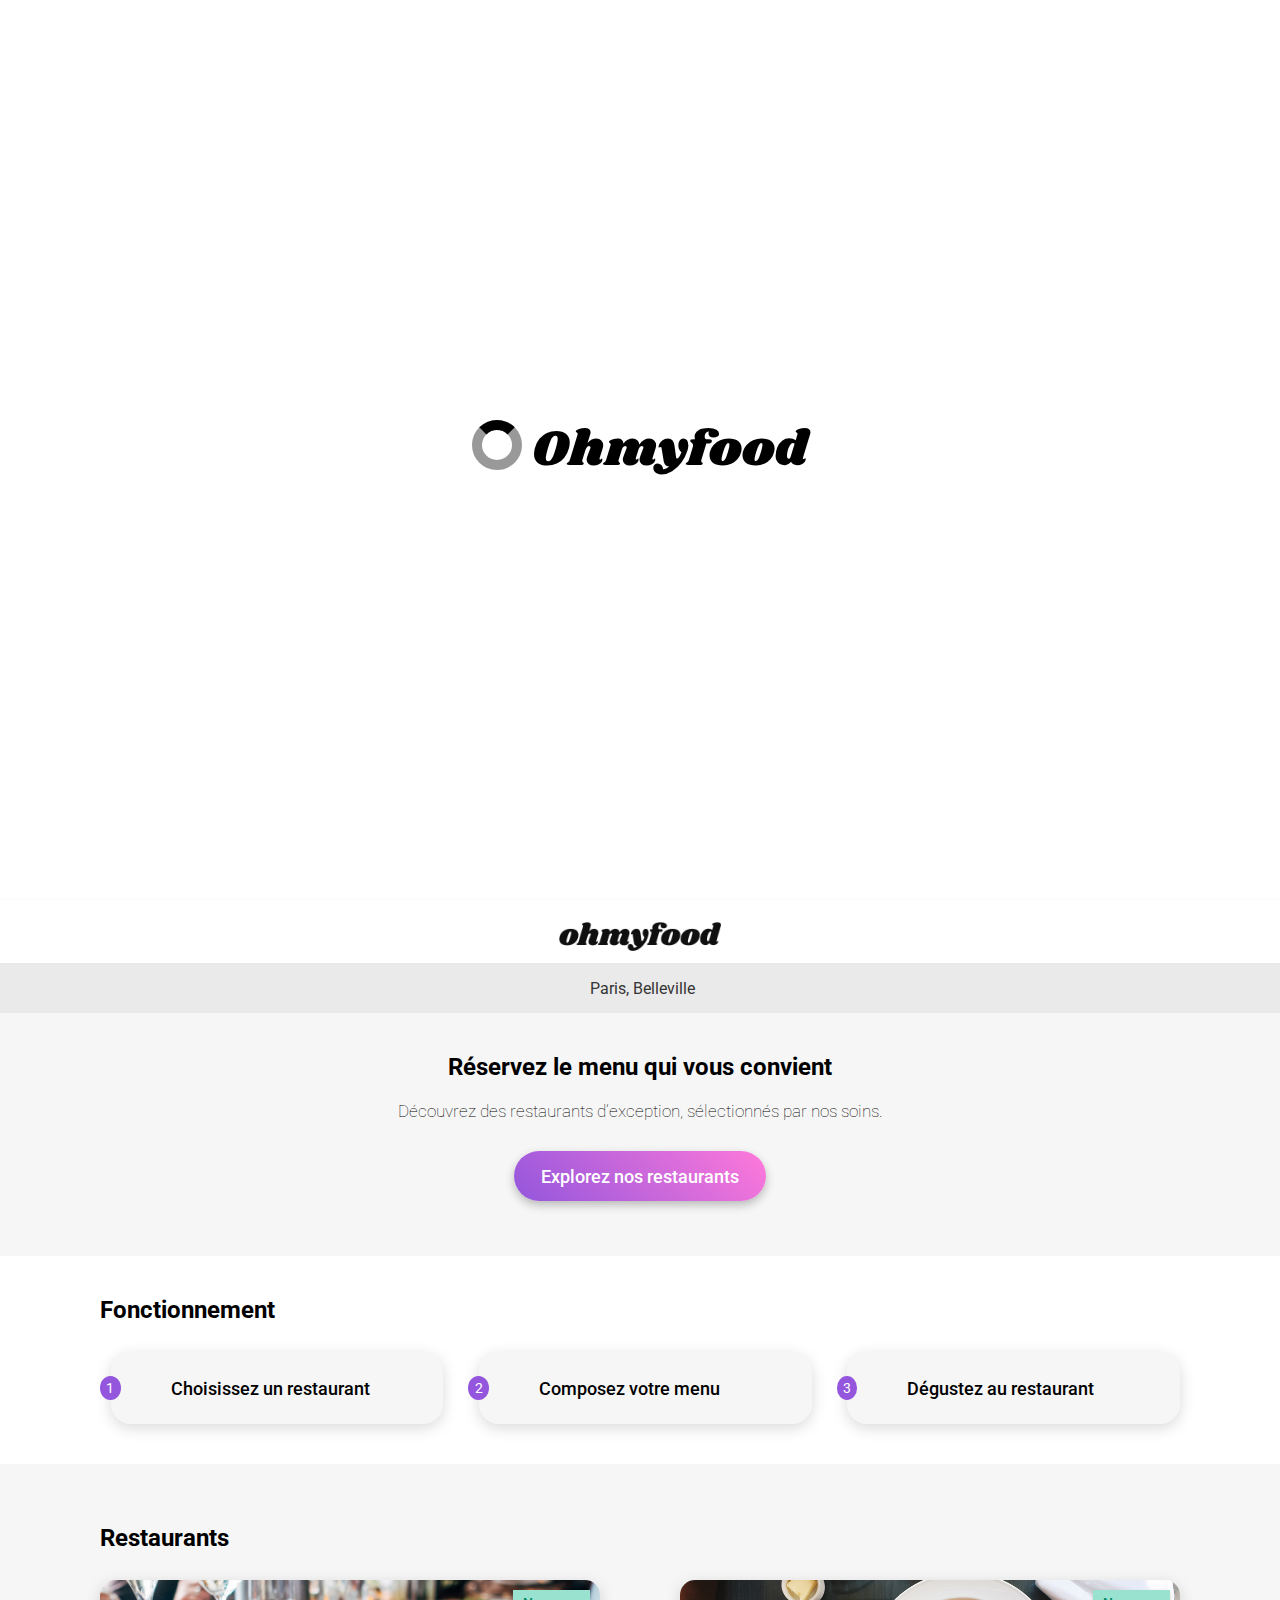
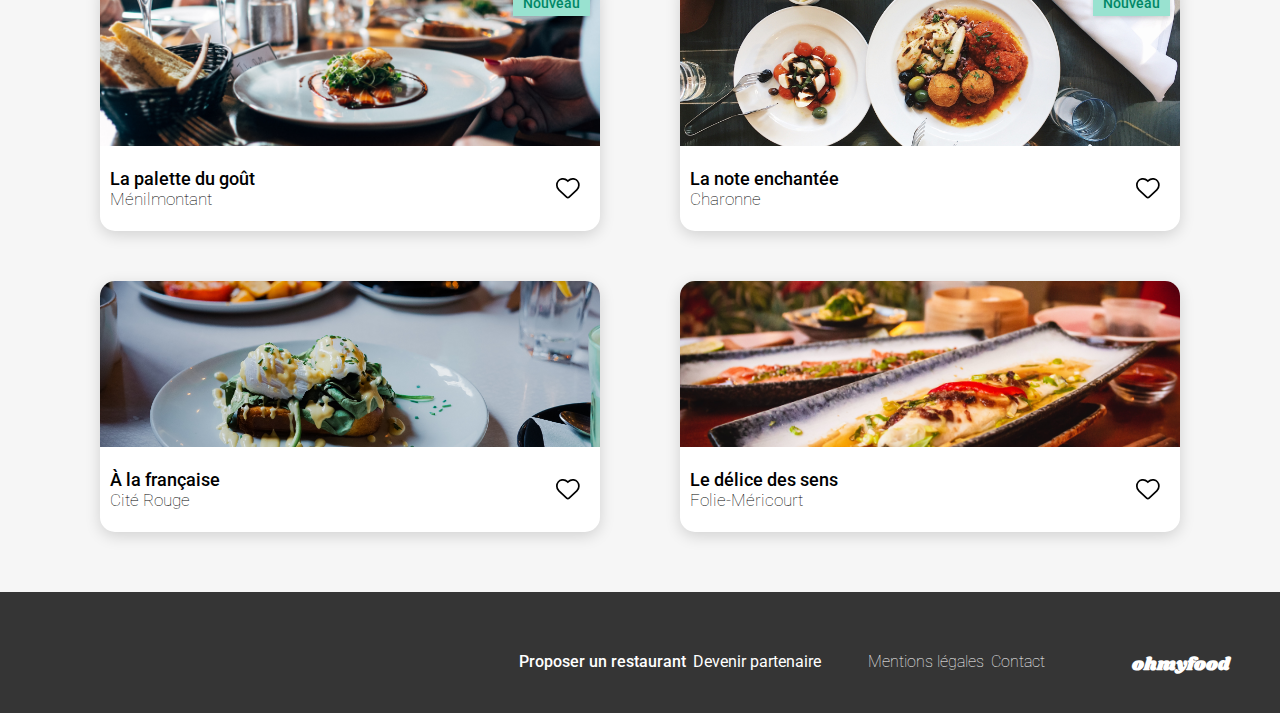
<file: index.html>
<!DOCTYPE html>
<html lang="en">
<head>
    <meta charset="UTF-8">
    <meta name="viewport" content="width=device-width, initial-scale=1.0">
    <title>Accueil Ohmyfood</title>
    <link rel="preconnect" href="https://fonts.googleapis.com">
    <link rel="preconnect" href="https://fonts.gstatic.com" crossorigin>
    <link href="https://fonts.googleapis.com/css2?family=Roboto:wght@300;500;700&family=Shrikhand&display=swap" rel="stylesheet">
    <link href="assets/css/style.css" rel="stylesheet">
    <link rel="stylesheet" href="https://cdnjs.cloudflare.com/ajax/libs/font-awesome/6.2.1/css/all.min.css"
    integrity="sha512-MV7K8+y+gLIBoVD59lQIYicR65iaqukzvf/nwasF0nqhPay5w/9lJmVM2hMDcnK1OnMGCdVK+iQrJ7lzPJQd1w=="
    crossorigin="anonymous" referrerpolicy="no-referrer">
</head>
<body class="main-container">

    <div class="loader-box fadeout">
        <span class="loader"></span>
        Ohmyfood
    </div>

    <header class="header-ohmyfood">
        <img src="assets/images/logo/ohmyfood.png" alt="Le logo de Ohmyfood" class="logo">
    </header>

    <main>
        <section class="research-and-advertising">
            <div class="location">
                <i class="fa-solid fa-location-dot"></i>
                <form action="#" method="GET">
                    <input class="input-location" type="text" name="location" id="location" placeholder="Paris, Belleville">
                </form>
            </div>
            <div class="advertising">
                <h1 class="advertising-title">
                    Réservez le menu qui vous convient
                </h1>
                <p class="advertising-paragraph">
                    Découvrez des restaurants d’exception, sélectionnés par nos soins.
                </p>
                <button class="big-button">
                    Explorez nos restaurants
                </button>
            </div>
        </section>
        <div class="fonctionnement">
            <section class="fonctionnement-box">
                <h2 class="fonctionnement-title">
                    Fonctionnement
                </h2>
                <div class="fonctionnement-cards">
                    <div class="fonctionnement-card">
                        <div class="fonctionnement-card-number">1</div>
                        <div class="fonctionnement-card-content">
                            <i class="fa-solid fa-mobile-screen-button fonctionnement-icon"></i>
                            <p>Choisissez un restaurant</p>
                        </div>
                    </div>
                    <div class="fonctionnement-card">
                        <div class="fonctionnement-card-number">2</div>
                        <div class="fonctionnement-card-content">
                            <i class="fa-solid fa-list fonctionnement-icon"></i>
                            <p>Composez votre menu</p>
                        </div>
                    </div>
                    <div class="fonctionnement-card">
                        <div class="fonctionnement-card-number">3</div>
                        <div class="fonctionnement-card-content">
                            <i class="fa-solid fa-store fonctionnement-icon"></i>
                            <p>Dégustez au restaurant</p>
                        </div>
                    </div>
                </div>
            </section>
        </div>
        <section class="restaurants">
            <div class="restaurants-box ">
                <h2 class="restaurants-title">Restaurants</h2>
            <div class="restaurants-cards">
                <article>
                    <a href="restaurants/la_palette_du_gout.html" class="restaurant-card">
                        <div class="restaurant-card-sup">
                            <img src="assets/images/restaurants/jay-wennington.jpg" alt="La photo d'un joli plat gastronomique avec du saumon" class="restaurant-card-sup-img">
                            <div class="restaurant-card-sup-button small-button">Nouveau</div>
                        </div>
                        <div class="restaurant-card-sub">
                            <div>
                                <h3>La palette du goût</h3>
                                <p>Ménilmontant</p>
                            </div>
                            <svg class="favorite" xmlns="http://www.w3.org/2000/svg" height="1em" viewBox="-20 0 552 512"><!--! Font Awesome Free 6.4.2 by @fontawesome - https://fontawesome.com License - https://fontawesome.com/license (Commercial License) Copyright 2023 Fonticons, Inc. --><path d="M47.6 300.4L228.3 469.1c7.5 7 17.4 10.9 27.7 10.9s20.2-3.9 27.7-10.9L464.4 300.4c30.4-28.3 47.6-68 47.6-109.5v-5.8c0-69.9-50.5-129.5-119.4-141C347 36.5 300.6 51.4 268 84L256 96 244 84c-32.6-32.6-79-47.5-124.6-39.9C50.5 55.6 0 115.2 0 185.1v5.8c0 41.5 17.2 81.2 47.6 109.5z"/></svg>
                        </div>
                    </a>
                </article>
                <article>
                    <a href="restaurants/la_note_enchantee.html" class="restaurant-card">
                        <div class="restaurant-card-sup">
                            <img src="assets/images/restaurants/stil.jpg" alt="La photo d'un joli plat gastronomique en sauce vu du dessus avec des pommes de terre" class="restaurant-card-sup-img">
                            <div class="restaurant-card-sup-button small-button">Nouveau</div>
                        </div>
                        <div class="restaurant-card-sub">
                            <div>
                                <h3>La note enchantée</h3>
                                <p>Charonne</p>
                            </div>
                            <svg class="favorite" xmlns="http://www.w3.org/2000/svg" height="1em" viewBox="-20 0 552 512"><!--! Font Awesome Free 6.4.2 by @fontawesome - https://fontawesome.com License - https://fontawesome.com/license (Commercial License) Copyright 2023 Fonticons, Inc. --><path d="M47.6 300.4L228.3 469.1c7.5 7 17.4 10.9 27.7 10.9s20.2-3.9 27.7-10.9L464.4 300.4c30.4-28.3 47.6-68 47.6-109.5v-5.8c0-69.9-50.5-129.5-119.4-141C347 36.5 300.6 51.4 268 84L256 96 244 84c-32.6-32.6-79-47.5-124.6-39.9C50.5 55.6 0 115.2 0 185.1v5.8c0 41.5 17.2 81.2 47.6 109.5z"/></svg>
                        </div>
                    </a>
                </article>
                <article>
                    <a href="restaurants/a_la_francaise.html" class="restaurant-card">
                        <div class="restaurant-card-sup">
                            <img src="assets/images/restaurants/toa-heftiba.jpg" alt="La photo d'un joli plat gastronomique avec des toasts et oeufs benedict" class="restaurant-card-sup-img">
                        </div>
                        <div class="restaurant-card-sub">
                            <div>
                                <h3>À la française</h3>
                                <p>Cité Rouge</p>
                            </div>
                            <svg class="favorite" xmlns="http://www.w3.org/2000/svg" height="1em" viewBox="-20 0 552 512"><!--! Font Awesome Free 6.4.2 by @fontawesome - https://fontawesome.com License - https://fontawesome.com/license (Commercial License) Copyright 2023 Fonticons, Inc. --><path d="M47.6 300.4L228.3 469.1c7.5 7 17.4 10.9 27.7 10.9s20.2-3.9 27.7-10.9L464.4 300.4c30.4-28.3 47.6-68 47.6-109.5v-5.8c0-69.9-50.5-129.5-119.4-141C347 36.5 300.6 51.4 268 84L256 96 244 84c-32.6-32.6-79-47.5-124.6-39.9C50.5 55.6 0 115.2 0 185.1v5.8c0 41.5 17.2 81.2 47.6 109.5z"/></svg>
                        </div>
                    </a>
                </article>
                <article>
                    <a href="restaurants/le_delice_des_sens.html" class="restaurant-card">
                        <div class="restaurant-card-sup">
                            <img src="assets/images/restaurants/louis-hansel.jpg" alt="La photo d'un joli plat gastronomique asiatique en sauce avec du poisson" class="restaurant-card-sup-img">
                        </div>
                        <div class="restaurant-card-sub">
                            <div>
                                <h3>Le délice des sens</h3>
                                <p>Folie-Méricourt</p>
                            </div>
                            <svg class="favorite" xmlns="http://www.w3.org/2000/svg" height="1em" viewBox="-20 0 552 512"><!--! Font Awesome Free 6.4.2 by @fontawesome - https://fontawesome.com License - https://fontawesome.com/license (Commercial License) Copyright 2023 Fonticons, Inc. --><path d="M47.6 300.4L228.3 469.1c7.5 7 17.4 10.9 27.7 10.9s20.2-3.9 27.7-10.9L464.4 300.4c30.4-28.3 47.6-68 47.6-109.5v-5.8c0-69.9-50.5-129.5-119.4-141C347 36.5 300.6 51.4 268 84L256 96 244 84c-32.6-32.6-79-47.5-124.6-39.9C50.5 55.6 0 115.2 0 185.1v5.8c0 41.5 17.2 81.2 47.6 109.5z"/></svg>
                        </div>
                    </a>
                </article>
            </div>
            </div>
        </section>
    </main>

    <footer class="footer-ohmyfood">
        <h2 class="footer-title">ohmyfood</h2>
        <ul class="footer-ul-partnership">
            <li class="footer-ul-partnership-li">
                <i class="fa-solid fa-utensils footer-icon"></i>
                Proposer un restaurant
            </li>
            <li>
                <i class="fa-solid fa-handshake-angle footer-icon"></i>
                Devenir partenaire
            </li>
        </ul>
        <ul class="footer-ul-official">
            <li>Mentions légales</li>
            <li><a href="mailto:contact@ohmyfood.com">Contact</a></li>
        </ul>
    </footer>
</body>
</html>
</file>
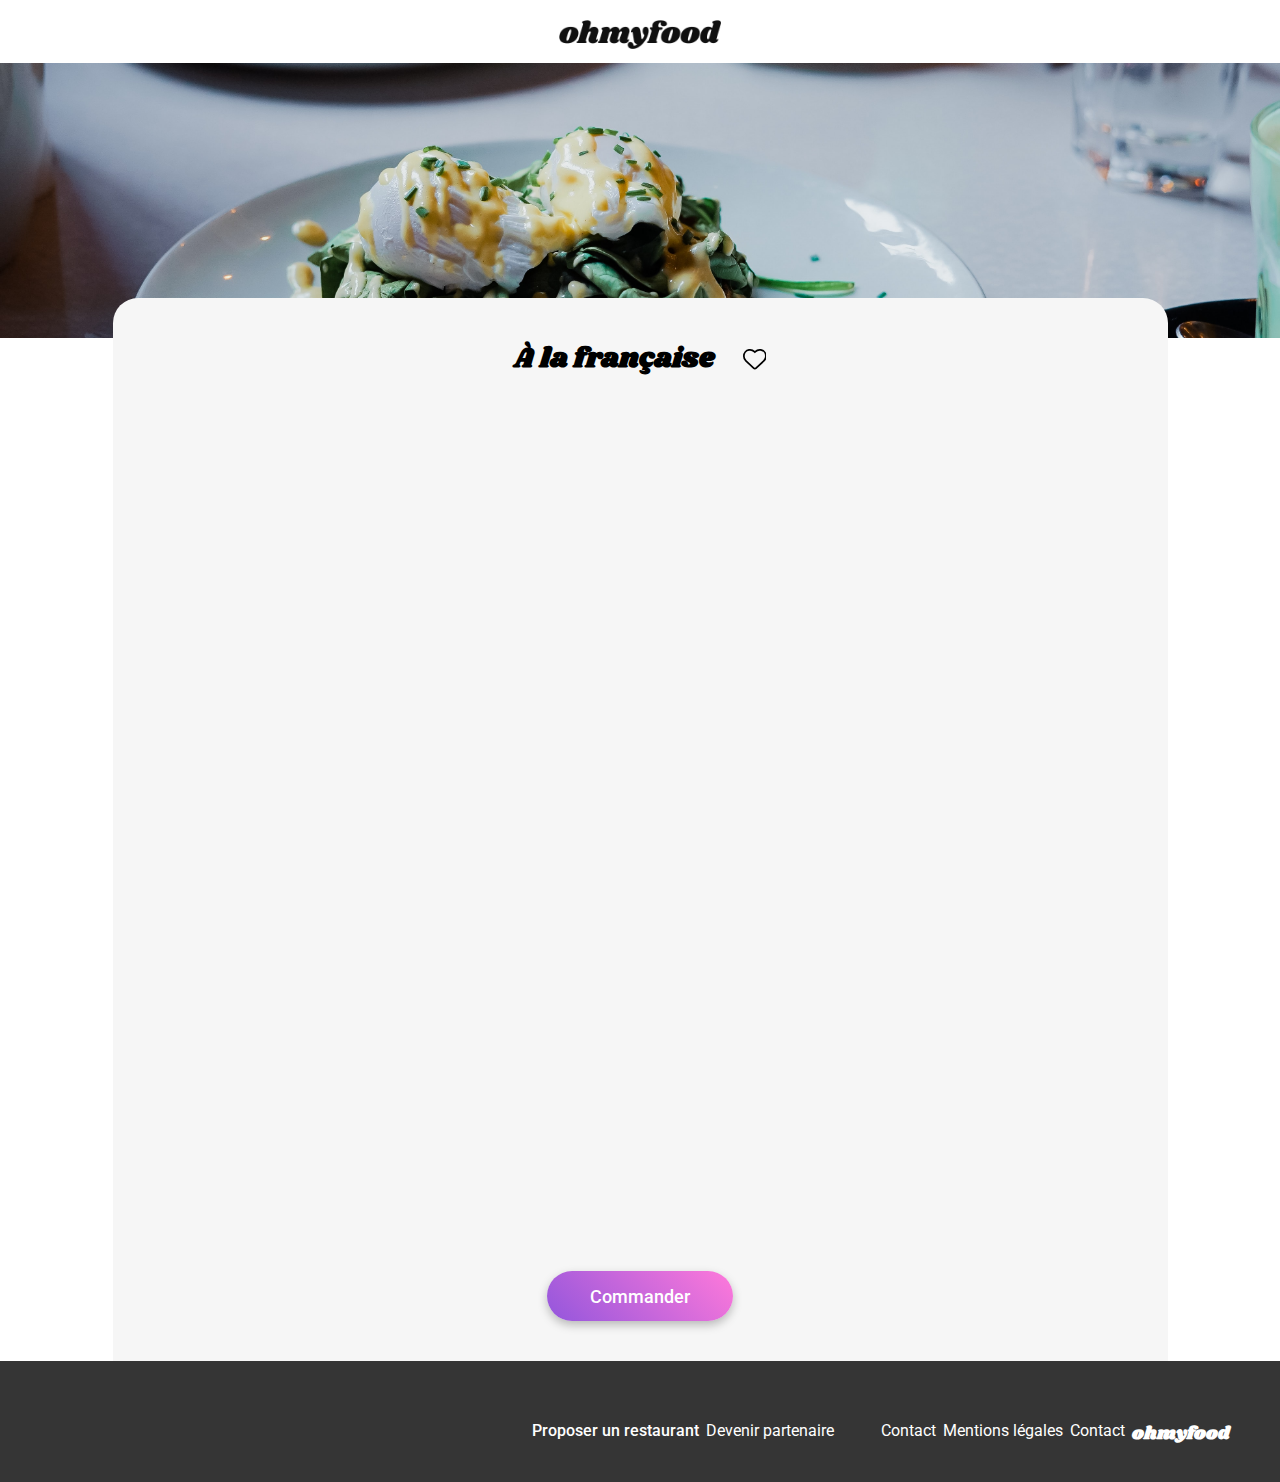
<file: restaurants/a_la_francaise.html>
<!DOCTYPE html>
<html lang="en">
<head>
    <meta charset="UTF-8">
    <meta name="viewport" content="width=device-width, initial-scale=1.0">
    <title>À la française - Carte</title>
    <link rel="preconnect" href="https://fonts.googleapis.com">
    <link rel="preconnect" href="https://fonts.gstatic.com" crossorigin>
    <link href="https://fonts.googleapis.com/css2?family=Roboto:wght@300;500;700&family=Shrikhand&display=swap" rel="stylesheet">
    <link href="../assets/css/style.css" rel="stylesheet">
    <link rel="stylesheet" href="https://cdnjs.cloudflare.com/ajax/libs/font-awesome/6.2.1/css/all.min.css"
    integrity="sha512-MV7K8+y+gLIBoVD59lQIYicR65iaqukzvf/nwasF0nqhPay5w/9lJmVM2hMDcnK1OnMGCdVK+iQrJ7lzPJQd1w=="
    crossorigin="anonymous" referrerpolicy="no-referrer">
</head>
<body class="main-container">
    <header class="header-ohmyfood">
        <a href="../index.html">
            <i class="fa-solid fa-arrow-left header-arrow"></i>
        </a>
        <div class="logo-part">
            <img src="../assets/images/logo/ohmyfood.png" alt="Le logo de Ohmyfood" class="logo-restaurant">
        </div>
    </header>

    <img class="restaurant-cart-banner" src="../assets/images/restaurants/toa-heftiba.jpg" alt="La photo d'un joli plat gastronomique avec des toasts et oeufs benedict">

    <section class="restaurant-cart-menu">
        <div class="restaurant-cart-menu-title-and-choice">
            <h1 class="restaurant-cart-menu-title">À la française</h1>
            <svg class="favorite" xmlns="http://www.w3.org/2000/svg" height="1em" viewBox="-20 0 552 512"><!--! Font Awesome Free 6.4.2 by @fontawesome - https://fontawesome.com License - https://fontawesome.com/license (Commercial License) Copyright 2023 Fonticons, Inc. --><path d="M47.6 300.4L228.3 469.1c7.5 7 17.4 10.9 27.7 10.9s20.2-3.9 27.7-10.9L464.4 300.4c30.4-28.3 47.6-68 47.6-109.5v-5.8c0-69.9-50.5-129.5-119.4-141C347 36.5 300.6 51.4 268 84L256 96 244 84c-32.6-32.6-79-47.5-124.6-39.9C50.5 55.6 0 115.2 0 185.1v5.8c0 41.5 17.2 81.2 47.6 109.5z"/></svg>
        </div>
        <section class="restaurant-cart-menu-section fadein1">
            <h2 class="restaurant-cart-menu-section-title">Entrées</h2>
            <article class="restaurant-cart-menu-article-and-checking">
                <div class="restaurant-cart-menu-article">
                    <h3 class="small-title">Tartare de poulpe acidulé</h3>
                    <div class="restaurant-cart-menu-article-sub">
                        <p class="subcoment-cart">Aux zestes d'orange</p>
                        <p class="price">25€</p>
                    </div>
                </div>
                <div class="checking">
                    <i class="fa-solid fa-circle-check checking"></i>
                </div>
            </article>
            <article class="restaurant-cart-menu-article-and-checking">
                <div class="restaurant-cart-menu-article">
                    <h3 class="small-title">Velouté de légumes d'antan</h3>
                    <div class="restaurant-cart-menu-article-sub">
                        <p class="subcoment-cart">Carotte, panais, topinambour</p>
                        <p class="price">35€</p>
                    </div>
                </div>
                <div class="checking">
                    <i class="fa-solid fa-circle-check checking"></i>
                </div>
            </article>
            <article class="restaurant-cart-menu-article-and-checking">
                <div class="restaurant-cart-menu-article">
                    <h3 class="small-title">Soupe à l'oignon</h3>
                    <div class="restaurant-cart-menu-article-sub">
                        <p class="subcoment-cart">Revisitée</p>
                        <p class="price">20€</p>
                    </div>
                </div>
                <div class="checking">
                    <i class="fa-solid fa-circle-check checking"></i>
                </div>
            </article>
        </section>
        <section class="restaurant-cart-menu-section fadein2">
            <h2 class="restaurant-cart-menu-section-title">Plats</h2>
            <article class="restaurant-cart-menu-article-and-checking">
                <div class="restaurant-cart-menu-article">
                    <h3 class="small-title">Coquilles Saint-Jacques</h3>
                    <div class="restaurant-cart-menu-article-sub">
                        <p class="subcoment-cart">Accompagnées d'une purée de panais</p>
                        <p class="price">40€</p>
                    </div>
                </div>
                <div class="checking">
                    <i class="fa-solid fa-circle-check checking"></i>
                </div>
            </article>
            <article class="restaurant-cart-menu-article-and-checking">
                <div class="restaurant-cart-menu-article">
                    <h3 class="small-title">Magret de canard</h3>
                    <div class="restaurant-cart-menu-article-sub">
                        <p class="subcoment-cart">Et parmentier de pommes de terre</p>
                        <p class="price">35€</p>
                    </div>
                </div>
                <div class="checking">
                    <i class="fa-solid fa-circle-check checking"></i>
                </div>
            </article>
            <article class="restaurant-cart-menu-article-and-checking">
                <div class="restaurant-cart-menu-article">
                    <h3 class="small-title">Pigeonneau d'Ille-et-Vilaine</h3>
                    <div class="restaurant-cart-menu-article-sub">
                        <p class="subcoment-cart">Sur son lit de gnocchis aux légumes</p>
                        <p class="price">44€</p>
                    </div>
                </div>
                <div class="checking">
                    <i class="fa-solid fa-circle-check checking"></i>
                </div>
            </article>
        </section>
        <section class="restaurant-cart-menu-section fadein3">
            <h2 class="restaurant-cart-menu-section-title">Desserts</h2>
            <article class="restaurant-cart-menu-article-and-checking">
                <div class="restaurant-cart-menu-article">
                    <h3 class="small-title">Pétales de violettes glacés</h3>
                    <div class="restaurant-cart-menu-article-sub">
                        <p class="subcoment-cart">Et purée de noisettes</p>
                        <p class="price">18€</p>
                    </div>
                </div>
                <div class="checking">
                    <i class="fa-solid fa-circle-check checking"></i>
                </div>
            </article>
            <article class="restaurant-cart-menu-article-and-checking">
                <div class="restaurant-cart-menu-article">
                    <h3 class="small-title">Fondant au chocolat</h3>
                    <div class="restaurant-cart-menu-article-sub">
                        <p class="subcoment-cart">Revisité</p>
                        <p class="price">22€</p>
                    </div>
                </div>
                <div class="checking">
                    <i class="fa-solid fa-circle-check checking"></i>
                </div>
            </article>
            <article class="restaurant-cart-menu-article-and-checking">
                <div class="restaurant-cart-menu-article">
                    <h3 class="small-title">Millefeuille croustillant</h3>
                    <div class="restaurant-cart-menu-article-sub">
                        <p class="subcoment-cart">Myrtilles et pâte d'amande</p>
                        <p class="price">23€</p>
                    </div>
                </div>
                <div class="checking">
                    <i class="fa-solid fa-circle-check checking"></i>
                </div>
            </article>
        </section>
        <button class="big-button restaurant-cart-menu-big-button">Commander</button>
    </section>

    <footer class="footer-ohmyfood">
        <h2 class="footer-title">ohmyfood</h2>
        <ul class="footer-ul-partnership">
            <li class="footer-ul-partnership-li">
                <i class="fa-solid fa-utensils footer-icon"></i>
                Proposer un restaurant
            </li>
            <li>
                <i class="fa-solid fa-handshake-angle footer-icon"></i>
                Devenir partenaire
            </li>
        </ul>
        <li><a href="mailto:contact@ohmyfood.com">Contact</a></li>
            <li>Mentions légales</li>
            <li>Contact</li>
        </ul>
    </footer>
</body>
</html>
</file>
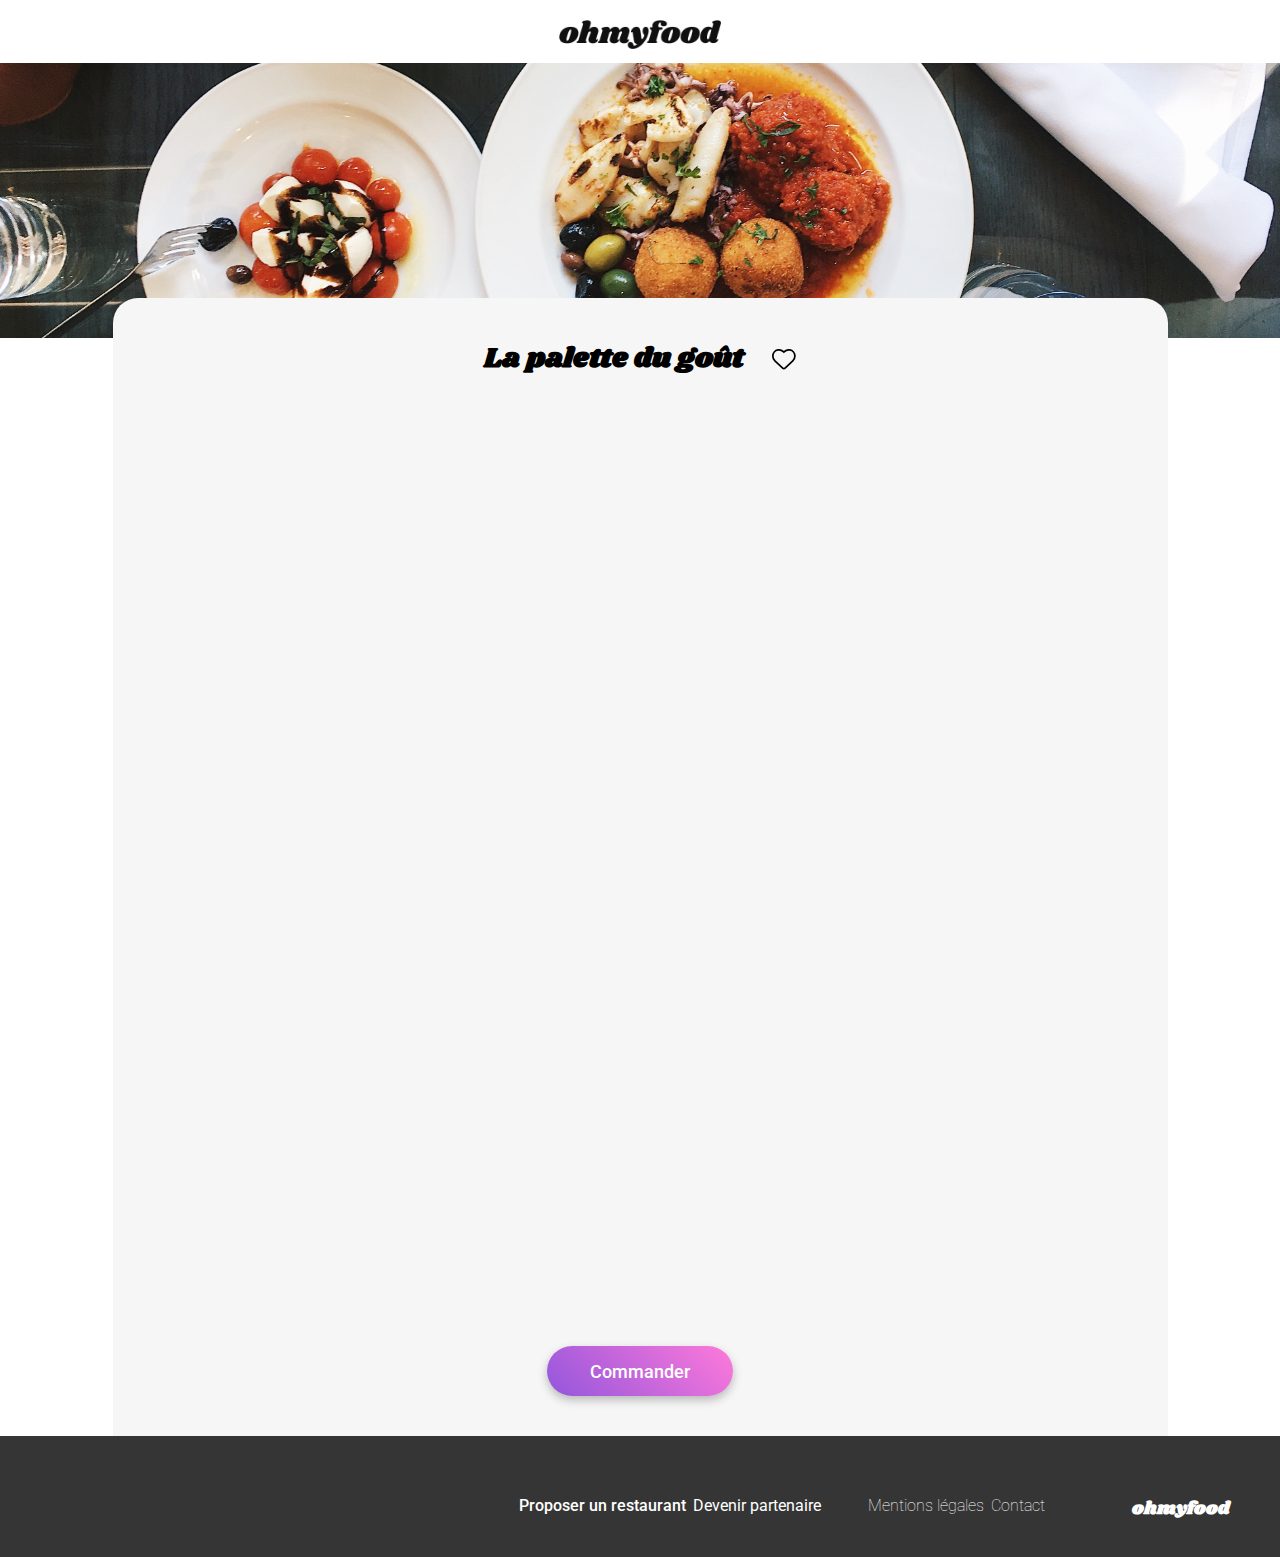
<file: restaurants/la_note_enchantee.html>
<!DOCTYPE html>
<html lang="en">
<head>
    <meta charset="UTF-8">
    <meta name="viewport" content="width=device-width, initial-scale=1.0">
    <title>La note enchantée - Carte</title>
    <link rel="preconnect" href="https://fonts.googleapis.com">
    <link rel="preconnect" href="https://fonts.gstatic.com" crossorigin>
    <link href="https://fonts.googleapis.com/css2?family=Roboto:wght@300;500;700&family=Shrikhand&display=swap" rel="stylesheet">
    <link href="../assets/css/style.css" rel="stylesheet">
    <link rel="stylesheet" href="https://cdnjs.cloudflare.com/ajax/libs/font-awesome/6.2.1/css/all.min.css"
    integrity="sha512-MV7K8+y+gLIBoVD59lQIYicR65iaqukzvf/nwasF0nqhPay5w/9lJmVM2hMDcnK1OnMGCdVK+iQrJ7lzPJQd1w=="
    crossorigin="anonymous" referrerpolicy="no-referrer">
</head>
<body class="main-container">
    <header class="header-ohmyfood">
        <a href="../index.html">
            <i class="fa-solid fa-arrow-left header-arrow"></i>
        </a>
        <div class="logo-part">
            <img src="../assets/images/logo/ohmyfood.png" alt="Le logo de Ohmyfood" class="logo-restaurant">
        </div>
    </header>

    <img class="restaurant-cart-banner" src="../assets/images/restaurants/stil.jpg" alt="La photo d'un joli plat gastronomique en sauce vu du dessus avec des pommes de terre">

    <section class="restaurant-cart-menu">
        <div class="restaurant-cart-menu-title-and-choice">
            <h1 class="restaurant-cart-menu-title">La palette du goût</h1>
            <svg class="favorite" xmlns="http://www.w3.org/2000/svg" height="1em" viewBox="-20 0 552 512"><!--! Font Awesome Free 6.4.2 by @fontawesome - https://fontawesome.com License - https://fontawesome.com/license (Commercial License) Copyright 2023 Fonticons, Inc. --><path d="M47.6 300.4L228.3 469.1c7.5 7 17.4 10.9 27.7 10.9s20.2-3.9 27.7-10.9L464.4 300.4c30.4-28.3 47.6-68 47.6-109.5v-5.8c0-69.9-50.5-129.5-119.4-141C347 36.5 300.6 51.4 268 84L256 96 244 84c-32.6-32.6-79-47.5-124.6-39.9C50.5 55.6 0 115.2 0 185.1v5.8c0 41.5 17.2 81.2 47.6 109.5z"/></svg>
        </div>
        <section class="restaurant-cart-menu-section fadein1">
            <h2 class="restaurant-cart-menu-section-title">Entrées</h2>
            <article class="restaurant-cart-menu-article-and-checking">
                <div class="restaurant-cart-menu-article">
                    <h3 class="small-title">Ravioles de foie gras</h3>
                    <div class="restaurant-cart-menu-article-sub">
                        <p class="subcoment-cart">Accompagnées de leur crème à la truffe</p>
                        <p class="price">25€</p>
                    </div>
                </div>
                <div class="checking">
                    <i class="fa-solid fa-circle-check checking"></i>
                </div>
            </article>
            <article class="restaurant-cart-menu-article-and-checking">
                <div class="restaurant-cart-menu-article">
                    <h3 class="small-title">Caviar osciètre</h3>
                    <div class="restaurant-cart-menu-article-sub">
                        <p class="subcoment-cart">Sur blini à la farine de blé noir</p>
                        <p class="price">35€</p>
                    </div>
                </div>
                <div class="checking">
                    <i class="fa-solid fa-circle-check checking"></i>
                </div>    
            </article>
            <article class="restaurant-cart-menu-article-and-checking">
                <div class="restaurant-cart-menu-article">
                    <h3 class="small-title">Homard et espuma de potiron</h3>
                    <div class="restaurant-cart-menu-article-sub">
                        <p class="subcoment-cart">Marinés aux zestes d'orange</p>
                        <p class="price">20€</p>
                    </div>
                </div>
                <div class="checking">
                    <i class="fa-solid fa-circle-check checking"></i>
                </div>
            </article>
            <article class="restaurant-cart-menu-article-and-checking">
                <div class="restaurant-cart-menu-article">
                    <h3 class="small-title">Foie gras de canard cuit entier</h3>
                    <div class="restaurant-cart-menu-article-sub">
                        <p class="subcoment-cart">Confiture de figue et pain toasté</p>
                        <p class="price">35€</p>
                    </div>
                </div>
                <div class="checking">
                    <i class="fa-solid fa-circle-check checking"></i>
                </div>
            </article>
        </section>
        <section class="restaurant-cart-menu-section fadein2">
            <h2 class="restaurant-cart-menu-section-title">Plats</h2>
            <article class="restaurant-cart-menu-article-and-checking">
                <div class="restaurant-cart-menu-article">
                    <h3 class="small-title">Noix de coquilles Saint-Jacques</h3>
                    <div class="restaurant-cart-menu-article-sub">
                        <p class="subcoment-cart">Sur lit de purée de céleri-rave</p>
                        <p class="price">40€</p>
                    </div>
                </div>
                <div class="checking">
                    <i class="fa-solid fa-circle-check checking"></i>
                </div>
            </article>
            <article class="restaurant-cart-menu-article-and-checking">
                <div class="restaurant-cart-menu-article">
                    <h3 class="small-title">Langoustine poêlée</h3>
                    <div class="restaurant-cart-menu-article-sub">
                        <p class="subcoment-cart">Purée de patate douce</p>
                        <p class="price">35€</p>
                    </div>
                </div>
                <div class="checking">
                    <i class="fa-solid fa-circle-check checking"></i>
                </div>
            </article>
            <article class="restaurant-cart-menu-article-and-checking">
                <div class="restaurant-cart-menu-article">
                    <h3 class="small-title">Mijoté de queue de bœuf</h3>
                    <div class="restaurant-cart-menu-article-sub">
                        <p class="subcoment-cart">Et riz sauvage aux zestes de citron</p>
                        <p class="price">44€</p>
                    </div>
                </div>
                <div class="checking">
                    <i class="fa-solid fa-circle-check checking"></i>
                </div>
            </article>
        </section>
        <section class="restaurant-cart-menu-section fadein3">
            <h2 class="restaurant-cart-menu-section-title">Desserts</h2>
            <article class="restaurant-cart-menu-article-and-checking">
                <div class="restaurant-cart-menu-article">
                    <h3 class="small-title">Macaron noisette et chocolat</h3>
                    <div class="restaurant-cart-menu-article-sub">
                        <p class="subcoment-cart">Glace au caramel brun et sel de Guérande</p>
                        <p class="price">18€</p>
                    </div>
                </div>
                <div class="checking">
                    <i class="fa-solid fa-circle-check checking"></i>
                </div>
            </article>
            <article class="restaurant-cart-menu-article-and-checking">
                <div class="restaurant-cart-menu-article">
                    <h3 class="small-title">Baba au rhum revisité</h3>
                    <div class="restaurant-cart-menu-article-sub">
                        <p class="subcoment-cart">Avec son coulis de citron</p>
                        <p class="price">22€</p>
                    </div>
                </div>
                <div class="checking">
                    <i class="fa-solid fa-circle-check checking"></i>
                </div>
            </article>
            <article class="restaurant-cart-menu-article-and-checking">
                <div class="restaurant-cart-menu-article">
                    <h3 class="small-title">Tarte au citron meringuée</h3>
                    <div class="restaurant-cart-menu-article-sub">
                        <p class="subcoment-cart">Déstructurée</p>
                        <p class="price">23€</p>
                    </div>
                </div>
                <div class="checking">
                    <i class="fa-solid fa-circle-check checking"></i>
                </div>
            </article>
        </section>
        <button class="big-button restaurant-cart-menu-big-button">Commander</button>
    </section>

    <footer class="footer-ohmyfood">
        <h2 class="footer-title">ohmyfood</h2>
        <ul class="footer-ul-partnership">
            <li class="footer-ul-partnership-li">
                <i class="fa-solid fa-utensils footer-icon"></i>
                Proposer un restaurant
            </li>
            <li>
                <i class="fa-solid fa-handshake-angle footer-icon"></i>
                Devenir partenaire
            </li>
        </ul>
        <ul class="footer-ul-official">
            <li>Mentions légales</li>
            <li><a href="mailto:contact@ohmyfood.com">Contact</a></li>
        </ul>
    </footer>
</body>
</html>
</file>
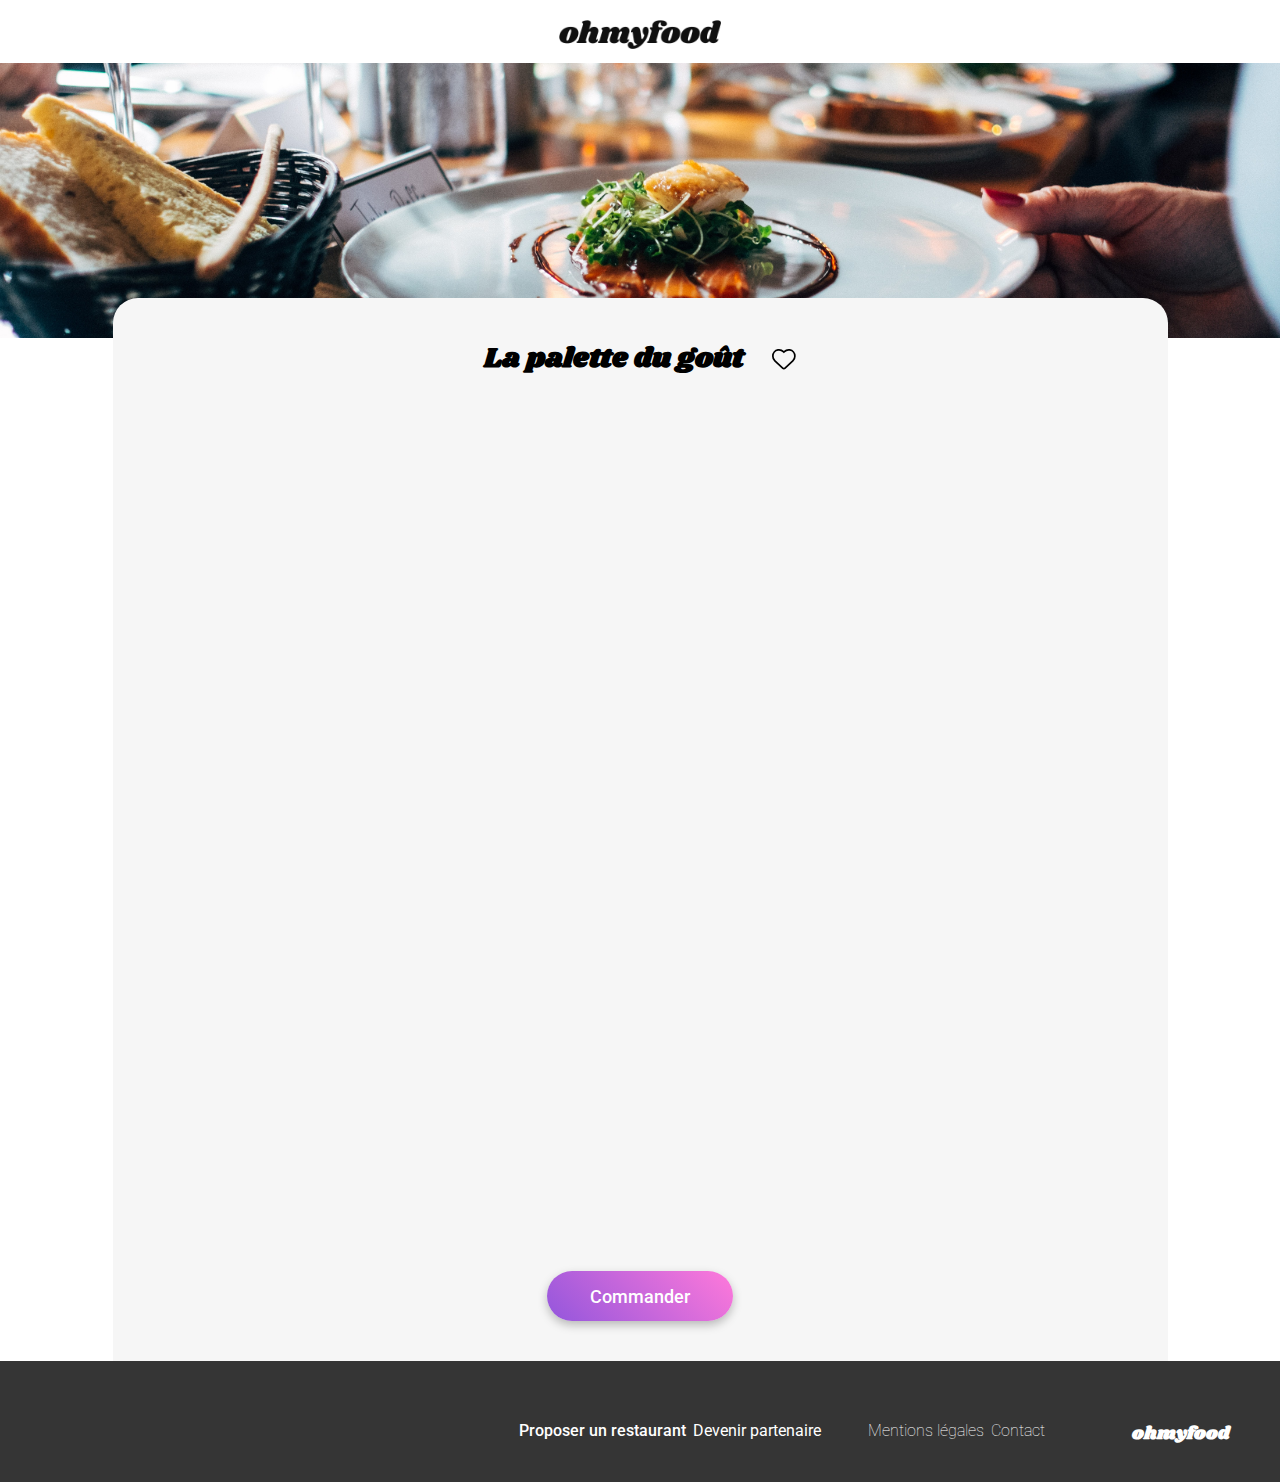
<file: restaurants/la_palette_du_gout.html>
<!DOCTYPE html>
<html lang="en">
<head>
    <meta charset="UTF-8">
    <meta name="viewport" content="width=device-width, initial-scale=1.0">
    <title>La palette du goût - Carte</title>
    <link rel="preconnect" href="https://fonts.googleapis.com">
    <link rel="preconnect" href="https://fonts.gstatic.com" crossorigin>
    <link href="https://fonts.googleapis.com/css2?family=Roboto:wght@300;500;700&family=Shrikhand&display=swap" rel="stylesheet">
    <link href="../assets/css/style.css" rel="stylesheet">
    <link rel="stylesheet" href="https://cdnjs.cloudflare.com/ajax/libs/font-awesome/6.2.1/css/all.min.css"
    integrity="sha512-MV7K8+y+gLIBoVD59lQIYicR65iaqukzvf/nwasF0nqhPay5w/9lJmVM2hMDcnK1OnMGCdVK+iQrJ7lzPJQd1w=="
    crossorigin="anonymous" referrerpolicy="no-referrer">
</head>
<body class="main-container">
    <header class="header-ohmyfood">
        <a href="../index.html">
            <i class="fa-solid fa-arrow-left header-arrow"></i>
        </a>
        <div class="logo-part">
            <img src="../assets/images/logo/ohmyfood.png" alt="Le logo de Ohmyfood" class="logo-restaurant">
        </div>
    </header>

    <img class="restaurant-cart-banner" src="../assets/images/restaurants/jay-wennington.jpg" alt="La photo d'un joli plat gastronomique avec du saumon">

    <section class="restaurant-cart-menu">
        <div class="restaurant-cart-menu-title-and-choice">
            <h1 class="restaurant-cart-menu-title">La palette du goût</h1>
            <svg class="favorite" xmlns="http://www.w3.org/2000/svg" height="1em" viewBox="-20 0 552 512"><!--! Font Awesome Free 6.4.2 by @fontawesome - https://fontawesome.com License - https://fontawesome.com/license (Commercial License) Copyright 2023 Fonticons, Inc. --><path d="M47.6 300.4L228.3 469.1c7.5 7 17.4 10.9 27.7 10.9s20.2-3.9 27.7-10.9L464.4 300.4c30.4-28.3 47.6-68 47.6-109.5v-5.8c0-69.9-50.5-129.5-119.4-141C347 36.5 300.6 51.4 268 84L256 96 244 84c-32.6-32.6-79-47.5-124.6-39.9C50.5 55.6 0 115.2 0 185.1v5.8c0 41.5 17.2 81.2 47.6 109.5z"/></svg>
        </div>
        <section class="restaurant-cart-menu-section fadein1">
            <h2 class="restaurant-cart-menu-section-title">Entrées</h2>
            <article class="restaurant-cart-menu-article-and-checking">
                <div class="restaurant-cart-menu-article">
                    <h3 class="small-title">Fricassée d'escargots</h3>
                    <div class="restaurant-cart-menu-article-sub">
                        <p class="subcoment-cart">Au piment d'Espelette</p>
                        <p class="price">25€</p>
                    </div>
                </div>
                <div class="checking">
                        <i class="fa-solid fa-circle-check checking"></i>
                </div>
            </article>
            <article class="restaurant-cart-menu-article-and-checking">
                <div class="restaurant-cart-menu-article">
                    <h3 class="small-title">Foie gras de canard mi-cuit</h3>
                    <div class="restaurant-cart-menu-article-sub">
                        <p class="subcoment-cart">Et ses copeaux de truffe noire</p>
                        <p class="price">35€</p>
                    </div>
                </div>
                <div class="checking">
                    <i class="fa-solid fa-circle-check checking"></i>
                </div>
            </article>
            <article class="restaurant-cart-menu-article-and-checking">
                <div class="restaurant-cart-menu-article">
                    <h3 class="small-title">Œuf au plat</h3>
                    <div class="restaurant-cart-menu-article-sub">
                        <p class="subcoment-cart">Assaisonné à la truffe sur lit de caviar</p>
                        <p class="price">20€</p>
                    </div>
                </div>
                <div class="checking">
                    <i class="fa-solid fa-circle-check checking"></i>
                </div>
            </article>
            
        </section>
        <section class="restaurant-cart-menu-section fadein2">
            <h2 class="restaurant-cart-menu-section-title">Plats</h2>
            <article class="restaurant-cart-menu-article-and-checking">
                <div class="restaurant-cart-menu-article">
                    <h3 class="small-title">Filet de bœuf aux herbes</h3>
                    <div class="restaurant-cart-menu-article-sub">
                        <p class="subcoment-cart">Accompagné de sa ribambelle de légumes</p>
                        <p class="price">40€</p>
                    </div>
                </div>
                <div class="checking">
                    <i class="fa-solid fa-circle-check checking"></i>
                </div>
            </article>
            <article class="restaurant-cart-menu-article-and-checking">
                <div class="restaurant-cart-menu-article">
                    <h3 class="small-title">Parmentier de queue de bœuf</h3>
                    <div class="restaurant-cart-menu-article-sub">
                        <p class="subcoment-cart">À la truffe noire sur sa purée de panais</p>
                        <p class="price">35€</p>
                    </div>
                </div>
                <div class="checking">
                    <i class="fa-solid fa-circle-check checking"></i>
                </div>
            </article>
            <article class="restaurant-cart-menu-article-and-checking">
                <div class="restaurant-cart-menu-article">
                    <h3 class="small-title">Filet de turbot</h3>
                    <div class="restaurant-cart-menu-article-sub">
                        <p class="subcoment-cart">Aux agrumese</p>
                        <p class="price">44€</p>
                    </div>
                </div>
                <div class="checking">
                    <i class="fa-solid fa-circle-check checking"></i>
                </div>
            </article>
        </section>
        <section class="restaurant-cart-menu-section fadein3">
            <h2 class="restaurant-cart-menu-section-title">Desserts</h2>
            <article class="restaurant-cart-menu-article-and-checking">
                <div class="restaurant-cart-menu-article">
                    <h3 class="small-title">Paris-Brest</h3>
                    <div class="restaurant-cart-menu-article-sub">
                        <p class="subcoment-cart">Revisité</p>
                        <p class="price">18€</p>
                    </div>
                </div>
                <div class="checking">
                    <i class="fa-solid fa-circle-check checking"></i>
                </div>
            </article>
            <article class="restaurant-cart-menu-article-and-checking">
                <div class="restaurant-cart-menu-article">
                    <h3 class="small-title">Macaron au chocolat d'exception</h3>
                    <div class="restaurant-cart-menu-article-sub">
                        <p class="subcoment-cart">Et glace à la vanille de Madagascar</p>
                        <p class="price">22€</p>
                    </div>
                </div>
                <div class="checking">
                    <i class="fa-solid fa-circle-check checking"></i>
                </div>
            </article>
            <article class="restaurant-cart-menu-article-and-checking">
                <div class="restaurant-cart-menu-article">
                    <h3 class="small-title">Mousse au chocolat</h3>
                    <div class="restaurant-cart-menu-article-sub">
                        <p class="subcoment-cart">Au piment d'Espelette et à la truffe noire</p>
                        <p class="price">23€</p>
                    </div>
                </div>
                <div class="checking">
                    <i class="fa-solid fa-circle-check checking"></i>
                </div>
            </article>
        </section>
        <button class="big-button restaurant-cart-menu-big-button">Commander</button>
    </section>

    <footer class="footer-ohmyfood">
        <h2 class="footer-title">ohmyfood</h2>
        <ul class="footer-ul-partnership">
            <li class="footer-ul-partnership-li">
                <i class="fa-solid fa-utensils footer-icon"></i>
                Proposer un restaurant
            </li>
            <li>
                <i class="fa-solid fa-handshake-angle footer-icon"></i>
                Devenir partenaire
            </li>
        </ul>
        <ul class="footer-ul-official">
            <li>Mentions légales</li>
            <li><a href="mailto:contact@ohmyfood.com">Contact</a></li>
        </ul>
    </footer>
</body>
</html>
</file>
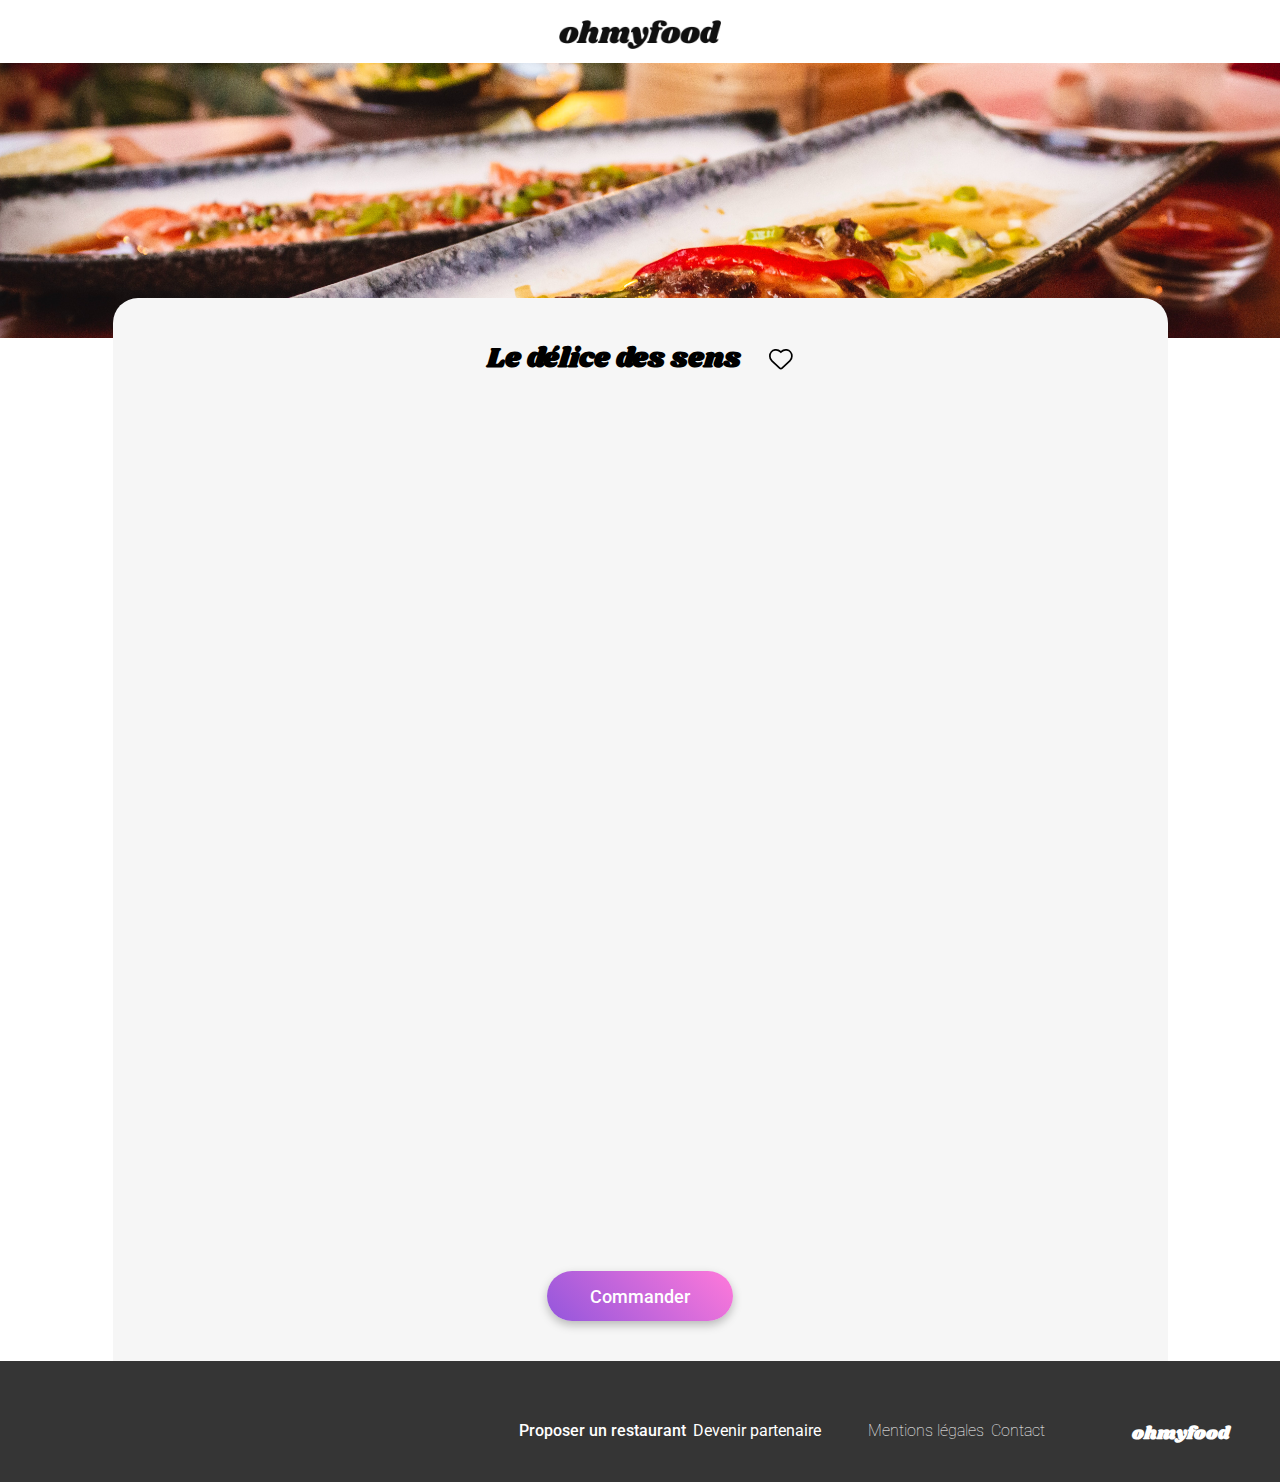
<file: restaurants/le_delice_des_sens.html>
<!DOCTYPE html>
<html lang="en">
<head>
    <meta charset="UTF-8">
    <meta name="viewport" content="width=device-width, initial-scale=1.0">
    <title>Le délice des sens - Carte</title>
    <link rel="preconnect" href="https://fonts.googleapis.com">
    <link rel="preconnect" href="https://fonts.gstatic.com" crossorigin>
    <link href="https://fonts.googleapis.com/css2?family=Roboto:wght@300;500;700&family=Shrikhand&display=swap" rel="stylesheet">
    <link href="../assets/css/style.css" rel="stylesheet">
    <link rel="stylesheet" href="https://cdnjs.cloudflare.com/ajax/libs/font-awesome/6.2.1/css/all.min.css"
    integrity="sha512-MV7K8+y+gLIBoVD59lQIYicR65iaqukzvf/nwasF0nqhPay5w/9lJmVM2hMDcnK1OnMGCdVK+iQrJ7lzPJQd1w=="
    crossorigin="anonymous" referrerpolicy="no-referrer">
</head>
<body class="main-container">
    <header class="header-ohmyfood">
        <a href="../index.html">
            <i class="fa-solid fa-arrow-left header-arrow"></i>
        </a>
        <div class="logo-part">
            <img src="../assets/images/logo/ohmyfood.png" alt="Le logo de Ohmyfood" class="logo-restaurant">
        </div>
    </header>
    <img class="restaurant-cart-banner" src="../assets/images/restaurants/louis-hansel.jpg" alt="La photo d'un joli plat gastronomique asiatique en sauce avec du poisson">

    <section class="restaurant-cart-menu">
        <div class="restaurant-cart-menu-title-and-choice">
            <h1 class="restaurant-cart-menu-title">Le délice des sens</h1>
            <svg class="favorite" xmlns="http://www.w3.org/2000/svg" height="1em" viewBox="-20 0 552 512"><!--! Font Awesome Free 6.4.2 by @fontawesome - https://fontawesome.com License - https://fontawesome.com/license (Commercial License) Copyright 2023 Fonticons, Inc. --><path d="M47.6 300.4L228.3 469.1c7.5 7 17.4 10.9 27.7 10.9s20.2-3.9 27.7-10.9L464.4 300.4c30.4-28.3 47.6-68 47.6-109.5v-5.8c0-69.9-50.5-129.5-119.4-141C347 36.5 300.6 51.4 268 84L256 96 244 84c-32.6-32.6-79-47.5-124.6-39.9C50.5 55.6 0 115.2 0 185.1v5.8c0 41.5 17.2 81.2 47.6 109.5z"/></svg>
        </div>
        <section class="restaurant-cart-menu-section fadein1">
            <h2 class="restaurant-cart-menu-section-title">Entrées</h2>
            <article class="restaurant-cart-menu-article-and-checking">
                <div class="restaurant-cart-menu-article">
                    <h3 class="small-title">Tartare de thon</h3>
                    <div class="restaurant-cart-menu-article-sub">
                        <p class="subcoment-cart">Assaisonné au yuzu</p>
                        <p class="price">25€</p>
                    </div>
                </div>
                <div class="checking">
                    <i class="fa-solid fa-circle-check checking"></i>
                </div>
            </article>
            <article class="restaurant-cart-menu-article-and-checking">
                <div class="restaurant-cart-menu-article">
                    <h3 class="small-title">Bouchée de homard croustillant</h3>
                    <div class="restaurant-cart-menu-article-sub">
                        <p class="subcoment-cart">Et sa farandole de petits légumes</p>
                        <p class="price">35€</p>
                    </div>
                </div>
                <div class="checking">
                    <i class="fa-solid fa-circle-check checking"></i>
                </div>
            </article>
            <article class="restaurant-cart-menu-article-and-checking">
                <div class="restaurant-cart-menu-article">
                    <h3 class="small-title">Poulet rôti aux herbes de Provence</h3>
                    <div class="restaurant-cart-menu-article-sub">
                        <p class="subcoment-cart">Et sa crème de truffe</p>
                        <p class="price">40€</p>
                    </div>
                </div>
                <div class="checking">
                    <i class="fa-solid fa-circle-check checking"></i>
                </div>
            </article>
        </section>
        <section class="restaurant-cart-menu-section fadein2">
            <h2 class="restaurant-cart-menu-section-title">Plats</h2>
            <article class="restaurant-cart-menu-article-and-checking">
                <div class="restaurant-cart-menu-article">
                    <h3 class="small-title">Poulet rôti aux herbes de Provence</h3>
                    <div class="restaurant-cart-menu-article-sub">
                        <p class="subcoment-cart">Et sa crème de truffe</p>
                        <p class="price">40€</p>
                    </div>
                </div>
                <div class="checking">
                    <i class="fa-solid fa-circle-check checking"></i>
                </div>
            </article>
            <article class="restaurant-cart-menu-article-and-checking">
                <div class="restaurant-cart-menu-article">
                    <h3 class="small-title">Langouste rôtie</h3>
                    <div class="restaurant-cart-menu-article-sub">
                        <p class="subcoment-cart">Et ses légumes de saison</p>
                        <p class="price">35€</p>
                    </div>
                </div>
                <div class="checking">
                    <i class="fa-solid fa-circle-check checking"></i>
                </div>
            </article>
            <article class="restaurant-cart-menu-article-and-checking">
                <div class="restaurant-cart-menu-article">
                    <h3 class="small-title">Côte de bœuf Angus</h3>
                    <div class="restaurant-cart-menu-article-sub">
                        <p class="subcoment-cart">Et sa purée de panais</p>
                        <p class="price">44€</p>
                    </div>
                </div>
                <div class="checking">
                    <i class="fa-solid fa-circle-check checking"></i>
                </div>
            </article>
        </section>
        <section class="restaurant-cart-menu-section fadein3">
            <h2 class="restaurant-cart-menu-section-title">Desserts</h2>
            <article class="restaurant-cart-menu-article-and-checking">
                <div class="restaurant-cart-menu-article">
                    <h3 class="small-title">Farandole de desserts</h3>
                    <div class="restaurant-cart-menu-article-sub">
                        <p class="subcoment-cart">Du chef</p>
                        <p class="price">18€</p>
                    </div>
                </div>
                <div class="checking">
                    <i class="fa-solid fa-circle-check checking"></i>
                </div>
            </article>
            <article class="restaurant-cart-menu-article-and-checking">
                <div class="restaurant-cart-menu-article">
                    <h3 class="small-title">Crème brulée</h3>
                    <div class="restaurant-cart-menu-article-sub">
                        <p class="subcoment-cart">Revisité</p>
                        <p class="price">22€</p>
                    </div>
                </div>
                <div class="checking">
                    <i class="fa-solid fa-circle-check checking"></i>
                </div>
            </article>
            <article class="restaurant-cart-menu-article-and-checking">
                <div class="restaurant-cart-menu-article">
                    <h3 class="small-title">Tiramisu</h3>
                    <div class="restaurant-cart-menu-article-sub">
                        <p class="subcoment-cart">À la noisette</p>
                        <p class="price">23€</p>
                    </div>
                </div>
                <div class="checking">
                    <i class="fa-solid fa-circle-check checking"></i>
                </div>
            </article>
        </section>
        <button class="big-button restaurant-cart-menu-big-button">Commander</button>
    </section>

    <footer class="footer-ohmyfood">
        <h2 class="footer-title">ohmyfood</h2>
        <ul class="footer-ul-partnership">
            <li class="footer-ul-partnership-li">
                <i class="fa-solid fa-utensils footer-icon"></i>
                Proposer un restaurant
            </li>
            <li>
                <i class="fa-solid fa-handshake-angle footer-icon"></i>
                Devenir partenaire
            </li>
        </ul>
        <ul class="footer-ul-official">
            <li>Mentions légales</li>
            <li><a href="mailto:contact@ohmyfood.com">Contact</a></li>
        </ul>
    </footer>
</body>
</html>
</file>
<file: assets/css/style.css>
/***** General *****/
* {
  font-family: "Roboto", sans-serif;
  padding: 0%;
  margin: 0%;
}

main {
  width: 100%;
}

.main-container {
  width: 100%;
  display: flex;
  flex-direction: column;
  box-sizing: border-box;
}

@media (min-width: 1024px) {
  .main-container {
    align-items: center;
  }
}
li {
  list-style: none;
}

a {
  text-decoration: none;
  color: inherit;
}

/***** color *****/
/***** drop-shadow *****/
/***** font-variables *****/
.title, .fonctionnement-box .fonctionnement-title, .advertising .advertising-title {
  font-size: 24px;
  font-weight: bold;
}

.restaurant-cart-menu-title {
  font-family: "Shrikhand", serif;
  font-size: 28px;
  padding-right: 28px;
}

.footer-title {
  font-family: "Shrikhand", serif;
  font-size: 18px;
  color: white;
  margin-bottom: 10px;
}

.subcoment, .restaurant-card .restaurant-card-sub p, .advertising .advertising-paragraph {
  font-size: 17px;
  font-weight: lighter;
}

.subcoment-cart {
  font-size: 15px;
  font-weight: lighter;
}

.small-title, .big-button, .restaurant-card .restaurant-card-sub h3, .fonctionnement-card .fonctionnement-card-content {
  font-size: 18px;
  font-weight: 500;
}

.price {
  font-size: 15px;
  font-weight: bold;
}

/***** animations *****/
.fadein1 {
  animation: fade-in 1.5s ease-in-out forwards;
}
@keyframes fade-in {
  from {
    opacity: 0;
  }
  to {
    opacity: 1;
  }
}

.fadein2 {
  animation: fade-in 3.5s ease-in-out forwards;
}
@keyframes fade-in {
  from {
    opacity: 0;
  }
  to {
    opacity: 1;
  }
}

.fadein3 {
  animation: fade-in 4s ease-in-out forwards;
}
@keyframes fade-in {
  from {
    opacity: 0;
  }
  to {
    opacity: 1;
  }
}

.fadeout {
  animation: fade-out 3s linear forwards;
}
@keyframes fade-out {
  from {
    display: flex;
  }
  to {
    display: none;
  }
}

.favorite {
  height: 22px;
  fill: transparent;
  stroke-width: 40;
  stroke: black;
}
.favorite:hover {
  animation: filling 0.25s linear forwards;
}
@keyframes filling {
  from {
    fill: transparent;
  }
  to {
    fill: black;
  }
}
.favorite:not(:hover) {
  animation: unfilling 0.25s linear forwards;
}
@keyframes unfilling {
  from {
    fill: black;
  }
  to {
    fill: transparent;
  }
}

/***** location *****/
.location {
  display: flex;
  flex-direction: row;
  align-items: center;
  justify-content: center;
  height: 50px;
  background-color: #eaeaea;
  gap: 15px;
  color: #353535;
}
.location .input-location {
  font-size: 16px;
  border: none;
  background-color: #eaeaea;
  width: 115px;
}
.location .input-location::placeholder {
  color: #353535;
}

/***** research & advertising *****/
.research-and-advertising {
  display: flex;
  flex-direction: column;
  width: 100%;
}

/** advertising **/
.advertising {
  background-color: #f6f6f6;
  display: flex;
  flex-direction: column;
  align-items: center;
  text-align: center;
  padding: 40px 20px 55px 20px;
}
.advertising .advertising-title {
  padding-bottom: 20px;
}
.advertising .advertising-paragraph {
  font-size: 18px;
  padding-bottom: 30px;
}

/***** fonctionnement *****/
.fonctionnement {
  width: 100%;
  display: flex;
  justify-content: center;
}

.fonctionnement-box {
  display: flex;
  flex-direction: column;
  padding: 40px 20px;
  width: 100%;
  align-self: center;
}
.fonctionnement-box .fonctionnement-title {
  padding-bottom: 28px;
}
.fonctionnement-box .fonctionnement-cards {
  display: flex;
  flex-direction: column;
  gap: 25px;
}

.fonctionnement-card {
  display: flex;
  flex-direction: row;
  height: 72px;
  align-items: center;
}
.fonctionnement-card .fonctionnement-card-number {
  background-color: #9356dc;
  height: 24px;
  width: 24px;
  border-radius: 50%;
  font-size: 14px;
  color: white;
  display: flex;
  justify-content: center;
  align-items: center;
  margin-right: -10px;
  z-index: 1;
}
.fonctionnement-card .fonctionnement-card-content {
  font-size: 16px;
  height: 100%;
  display: flex;
  flex-direction: row;
  align-items: center;
  background-color: #f6f6f6;
  box-shadow: 0px 4px 15px 0px rgba(0, 0, 0, 0.15);
  width: 100%;
  border-radius: 20px;
  padding-left: 35px;
}
.fonctionnement-card .fonctionnement-card-content .fonctionnement-icon {
  color: #7e7e7e;
  padding-right: 25px;
}

/* Medium devices (tablets, more/equal than 1024px) */
@media (min-width: 1024px) {
  .fonctionnement-box {
    width: 1080px;
  }
  .fonctionnement-box .fonctionnement-cards {
    display: flex;
    flex-direction: row;
  }
  .fonctionnement-box .fonctionnement-cards .fonctionnement-card {
    width: 33%;
  }
}
/***** restaurants *****/
.restaurants {
  width: 100%;
  display: flex;
  justify-content: center;
  background-color: #f6f6f6;
}

.restaurants-box {
  display: flex;
  flex-direction: column;
  padding: 60px 20px;
  gap: 28px;
  width: 100%;
}

.restaurants-cards {
  display: flex;
  flex-direction: column;
  gap: 18px;
}

.restaurant-card {
  color: black;
  background-color: white;
  display: flex;
  flex-direction: column;
  height: 251px;
  border-radius: 15px;
  box-shadow: 0px 4px 15px 0px rgba(0, 0, 0, 0.15);
}
.restaurant-card .restaurant-card-sup {
  height: 66%;
  position: relative;
}
.restaurant-card .restaurant-card-sup .restaurant-card-sup-img {
  object-fit: cover;
  width: 100%;
  height: 100%;
  border-radius: 15px 15px 0px 0px;
}
.restaurant-card .restaurant-card-sup .restaurant-card-sup-button {
  position: absolute;
  top: 0;
  right: 0;
  margin: 10px;
}
.restaurant-card .restaurant-card-sub {
  height: 34%;
  display: flex;
  flex-direction: row;
  align-items: center;
  justify-content: space-between;
  padding: 0px 20px 0px 10px;
  border-radius: 0px 0px 15px 15px;
}
/* Medium devices (tablets, more/equal than 1024px) */
@media (min-width: 1024px) {
  .restaurants {
    width: 100%;
  }
  .restaurants-box {
    width: 1080px;
  }
  .restaurants-cards {
    flex-direction: row;
    flex-wrap: wrap;
    justify-content: space-between;
    gap: 50px;
  }
  .restaurants-cards .restaurant-card {
    width: 500px;
  }
}
/***** restaurant cart *****/
/** restaurant cart banner **/
.restaurant-cart-banner {
  height: 275px;
  width: 100%;
  object-fit: cover;
  z-index: 0;
  position: relative;
}

/** restaurant cart menu **/
.restaurant-cart-menu {
  display: flex;
  flex-direction: column;
  width: 100%;
  background-color: #f6f6f6;
  border-radius: 25px 25px 0px 0px;
  padding-top: 40px;
  padding-bottom: 40px;
  margin-top: -40px;
  z-index: 1;
  position: relative;
  gap: 40px;
}
.restaurant-cart-menu .restaurant-cart-menu-big-button {
  width: 186px;
  align-self: center;
}

.restaurant-cart-menu-title-and-choice {
  display: flex;
  flex-direction: row;
  justify-content: space-between;
  align-items: center;
  padding-right: 12px;
  padding-left: 12px;
}

.restaurant-cart-menu-section {
  display: flex;
  flex-direction: column;
  gap: 12px;
  opacity: 0;
  padding-right: 12px;
  padding-left: 12px;
}
.restaurant-cart-menu-section .restaurant-cart-menu-section-title {
  font-size: 16px;
  font-weight: lighter;
  text-transform: uppercase;
  position: relative;
}
.restaurant-cart-menu-section .restaurant-cart-menu-section-title:before {
  content: "";
  position: absolute;
  bottom: -5px;
  left: 0;
  width: 40px;
  border-bottom: 3px solid #99e2d0;
}

.restaurant-cart-menu-article-and-checking {
  display: flex;
  flex-direction: row;
}
.restaurant-cart-menu-article-and-checking .checking {
  display: none;
  width: 10%;
  color: white;
  background-color: #99e2d0;
  border-radius: 0px 15px 15px 0px;
}
.restaurant-cart-menu-article-and-checking:hover .checking {
  display: flex;
  justify-content: center;
  align-items: center;
  margin-left: -10%;
  z-index: 0;
}
.restaurant-cart-menu-article-and-checking:hover .restaurant-cart-menu-article {
  border-radius: 15px 0px 0px 15px;
  margin-right: 10%;
  z-index: 1;
}

.restaurant-cart-menu-article {
  display: flex;
  flex-direction: column;
  padding: 12px;
  background-color: white;
  border-radius: 15px;
  box-shadow: 0px 4px 15px 0px rgba(0, 0, 0, 0.15);
  width: 100%;
  transition: margin-right 500ms;
}
.restaurant-cart-menu-article .restaurant-cart-menu-article-sub {
  display: flex;
  flex-direction: row;
  justify-content: space-between;
}

/* Medium devices (tablets, more/equal than 1024px) */
@media (min-width: 1024px) {
  .restaurant-cart-menu {
    width: 1055px;
    align-items: center;
  }
  .restaurant-cart-menu .restaurant-cart-menu-section {
    width: 684px;
  }
}
/***** color *****/
/***** drop-shadow *****/
/***** font-variables *****/
.title, .advertising .advertising-title, .fonctionnement-box .fonctionnement-title {
  font-size: 24px;
  font-weight: bold;
}

.restaurant-cart-menu-title {
  font-family: "Shrikhand", serif;
  font-size: 28px;
  padding-right: 28px;
}

.footer-title {
  font-family: "Shrikhand", serif;
  font-size: 18px;
  color: white;
  margin-bottom: 10px;
}

.subcoment, .advertising .advertising-paragraph, .restaurant-card .restaurant-card-sub p {
  font-size: 17px;
  font-weight: lighter;
}

.subcoment-cart {
  font-size: 15px;
  font-weight: lighter;
}

.small-title, .big-button, .fonctionnement-card .fonctionnement-card-content, .restaurant-card .restaurant-card-sub h3 {
  font-size: 18px;
  font-weight: 500;
}

.price {
  font-size: 15px;
  font-weight: bold;
}

/***** animations *****/
.fadein1 {
  animation: fade-in 1.5s ease-in-out forwards;
}
@keyframes fade-in {
  from {
    opacity: 0;
  }
  to {
    opacity: 1;
  }
}

.fadein2 {
  animation: fade-in 3.5s ease-in-out forwards;
}
@keyframes fade-in {
  from {
    opacity: 0;
  }
  to {
    opacity: 1;
  }
}

.fadein3 {
  animation: fade-in 4s ease-in-out forwards;
}
@keyframes fade-in {
  from {
    opacity: 0;
  }
  to {
    opacity: 1;
  }
}

.fadeout {
  animation: fade-out 3s linear forwards;
}
@keyframes fade-out {
  from {
    display: flex;
  }
  to {
    display: none;
  }
}

.favorite {
  height: 22px;
  fill: transparent;
  stroke-width: 40;
  stroke: black;
}
.favorite:hover {
  animation: filling 0.25s linear forwards;
}
@keyframes filling {
  from {
    fill: transparent;
  }
  to {
    fill: black;
  }
}
.favorite:not(:hover) {
  animation: unfilling 0.25s linear forwards;
}
@keyframes unfilling {
  from {
    fill: black;
  }
  to {
    fill: transparent;
  }
}

/***** header *****/
.header-ohmyfood {
  height: 63px;
  display: flex;
  flex-direction: row;
  align-items: center;
  justify-content: center;
  box-shadow: 0px 2px 4px 0px rgba(0, 0, 0, 0.15);
  width: 100%;
}
.header-ohmyfood .header-arrow {
  font-size: 16px;
  width: 5%;
  margin-left: 5%;
}
.header-ohmyfood .logo-part {
  width: 90%;
  text-align: center;
}
.header-ohmyfood .logo, .header-ohmyfood .logo-restaurant {
  width: 162px;
  padding-top: 20px;
  padding-bottom: 10px;
}
/***** footer *****/
.footer-ohmyfood {
  display: flex;
  flex-direction: column;
  padding: 28px 0px;
  gap: 7px;
  color: white;
  background-color: #353535;
  width: 100%;
  padding-left: 20px;
}
.footer-ohmyfood .footer-logo {
  width: 95px;
  margin-bottom: 13px;
}
.footer-ohmyfood .footer-logo svg {
  fill: white;
}
.footer-ohmyfood .footer-ul-partnership {
  display: flex;
  flex-direction: column;
  gap: 7px;
  font-size: 16px;
}
.footer-ohmyfood .footer-ul-partnership .footer-ul-partnership-li {
  display: flex;
  flex-direction: row;
  gap: 10px;
  font-weight: 500;
}
.footer-ohmyfood .footer-ul-official {
  display: flex;
  flex-direction: column;
  gap: 7px;
  font-weight: lighter;
}
.footer-ohmyfood .footer-icon {
  font-size: 13px;
}

@media (min-width: 1024px) {
  .footer-ohmyfood {
    flex-direction: row-reverse;
    padding-top: 60px;
    padding-bottom: 25px;
  }
  .footer-ohmyfood .footer-ul-partnership {
    flex-direction: row;
    order: 2;
    padding-right: 40px;
  }
  .footer-ohmyfood .footer-ul-official {
    flex-direction: row;
    order: 1;
    padding-right: 80px;
  }
  .footer-ohmyfood .footer-title {
    padding-right: 60px;
  }
}
/***** buttons *****/
.big-button {
  font-size: 16px;
  color: white;
  height: 50px;
  background: linear-gradient(45deg, #9356dc, #ff79da);
  border-radius: 25px;
  padding: 0px 1.5em 0px 1.5em;
  border: none;
  box-shadow: 0px 4px 10px 0px rgba(0, 0, 0, 0.25);
  transition: opacity 0.5s, box-shadow 0.5s;
}
.big-button:hover {
  box-shadow: 0px 6px 12px 0px rgba(0, 0, 0, 0.3);
  opacity: 0.7;
  transition: box-shadow 0.5s, opacity 0.5s;
}

.small-button {
  font-size: 14px;
  font-weight: 500;
  background: #99e2d0;
  color: #008766;
  padding: 5px 10px;
  border: none;
  box-shadow: 0px 2px 4px 0px rgba(0, 0, 0, 0.15);
}

/*****loader*****/
.loader-box {
  height: 100vh;
  width: 100vw;
  display: flex;
  align-items: center;
  justify-content: center;
  font-family: "Shrikhand", serif;
  font-size: 30px;
}
.loader-box .loader {
  position: relative;
  width: 18px;
  height: 18px;
  display: inline-block;
  border-radius: 30px;
  border: 8px solid rgba(0, 0, 0, 0.4);
  margin-right: 8px;
  margin-bottom: 8px;
}
.loader-box .loader::after {
  content: "";
  position: absolute;
  top: -8px;
  left: -8px;
  bottom: -8px;
  right: -8px;
  border-radius: 30px;
  border: 8px solid transparent;
  border-top-color: black;
  animation: spin 1s linear infinite;
}

@keyframes spin {
  0% {
    transform: rotate(0deg);
  }
  100% {
    transform: rotate(360deg);
  }
}
/* Medium devices (tablets, more/equal than 768px) */
@media (min-width: 768px) {
  .loader-box {
    height: 100vh;
    width: 100vw;
    display: flex;
    align-items: center;
    justify-content: center;
    font-family: "Shrikhand", serif;
    font-size: 50px;
  }
  .loader-box .loader {
    position: relative;
    width: 30px;
    height: 30px;
    display: inline-block;
    border-radius: 30px;
    border: 10px solid rgba(0, 0, 0, 0.4);
    margin-right: 10px;
    margin-bottom: 10px;
  }
  .loader-box .loader::after {
    content: "";
    position: absolute;
    top: -10px;
    left: -10px;
    bottom: -10px;
    right: -10px;
    border-radius: 30px;
    border: 10px solid transparent;
    border-top-color: black;
    animation: spin 1s linear infinite;
  }
}
/***** color *****/
/***** drop-shadow *****/
/***** font-variables *****/
.title, .advertising .advertising-title, .fonctionnement-box .fonctionnement-title {
  font-size: 24px;
  font-weight: bold;
}

.restaurant-cart-menu-title {
  font-family: "Shrikhand", serif;
  font-size: 28px;
  padding-right: 28px;
}

.footer-title {
  font-family: "Shrikhand", serif;
  font-size: 18px;
  color: white;
  margin-bottom: 10px;
}

.subcoment, .advertising .advertising-paragraph, .restaurant-card .restaurant-card-sub p {
  font-size: 17px;
  font-weight: lighter;
}

.subcoment-cart {
  font-size: 15px;
  font-weight: lighter;
}

.small-title, .fonctionnement-card .fonctionnement-card-content, .restaurant-card .restaurant-card-sub h3, .big-button {
  font-size: 18px;
  font-weight: 500;
}

.price {
  font-size: 15px;
  font-weight: bold;
}

/***** animations *****/
.fadein1 {
  animation: fade-in 1.5s ease-in-out forwards;
}
@keyframes fade-in {
  from {
    opacity: 0;
  }
  to {
    opacity: 1;
  }
}

.fadein2 {
  animation: fade-in 3.5s ease-in-out forwards;
}
@keyframes fade-in {
  from {
    opacity: 0;
  }
  to {
    opacity: 1;
  }
}

.fadein3 {
  animation: fade-in 4s ease-in-out forwards;
}
@keyframes fade-in {
  from {
    opacity: 0;
  }
  to {
    opacity: 1;
  }
}

.fadeout {
  animation: fade-out 3s linear forwards;
}
@keyframes fade-out {
  from {
    display: flex;
  }
  to {
    display: none;
  }
}

.favorite {
  height: 22px;
  fill: transparent;
  stroke-width: 40;
  stroke: black;
}
.favorite:hover {
  animation: filling 0.25s linear forwards;
}
@keyframes filling {
  from {
    fill: transparent;
  }
  to {
    fill: black;
  }
}
.favorite:not(:hover) {
  animation: unfilling 0.25s linear forwards;
}
@keyframes unfilling {
  from {
    fill: black;
  }
  to {
    fill: transparent;
  }
}

/*# sourceMappingURL=style.css.map */
</file>
